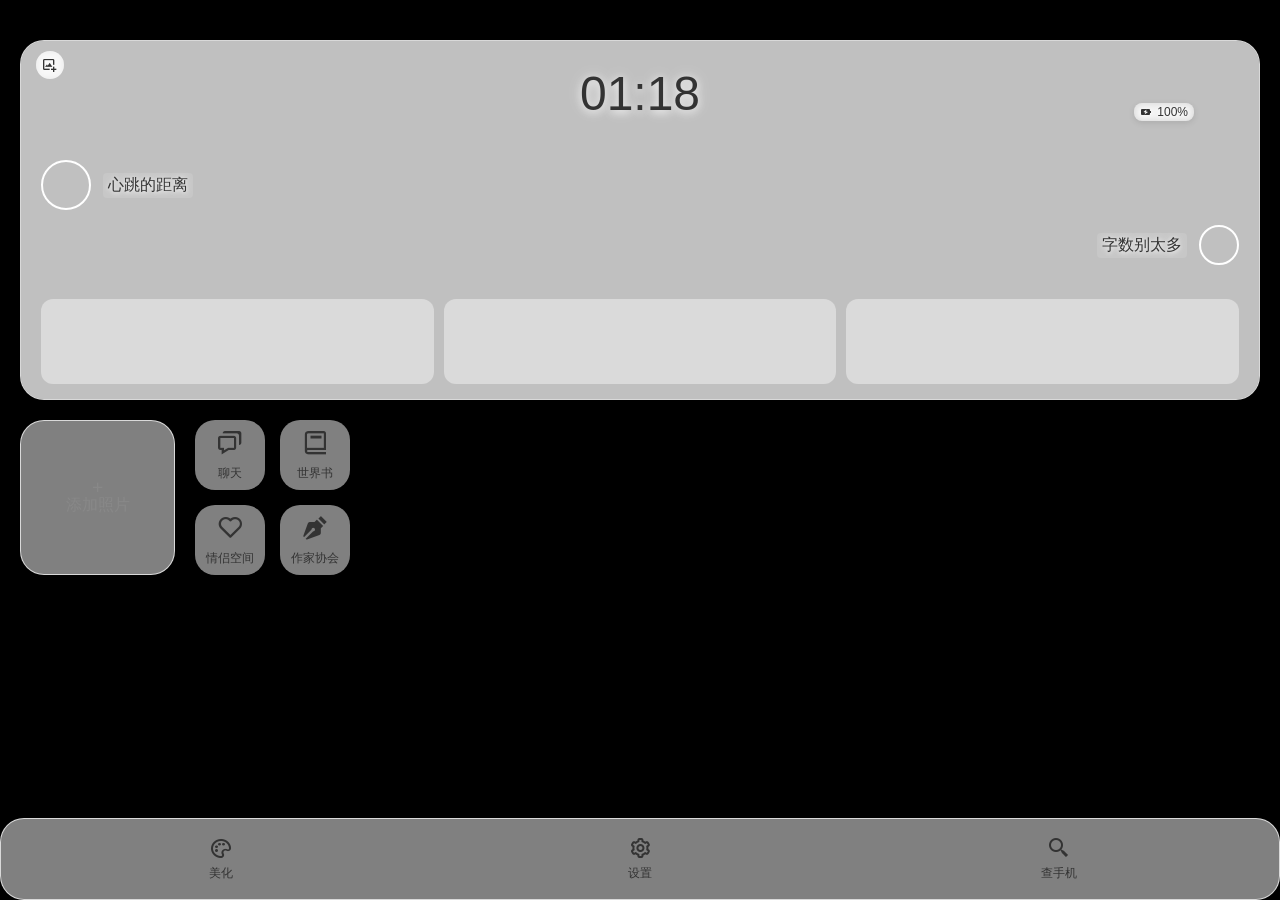
<file: index.html>
<!DOCTYPE html>
<html lang="zh-CN">
<head>
    <meta charset="UTF-8">
    <meta name="viewport" content="width=device-width, initial-scale=1.0, maximum-scale=1.0, user-scalable=no, viewport-fit=cover">
    <meta name="apple-mobile-web-app-capable" content="yes">
    <meta name="apple-mobile-web-app-status-bar-style" content="black-translucent">
    <meta name="mobile-web-app-capable" content="yes">
    <meta name="theme-color" content="#000000">
    <title>AI Home Screen</title>
    <link href='https://unpkg.com/boxicons@2.1.4/css/boxicons.min.css' rel='stylesheet'>
    <style id="custom-font-style-tag"></style>
    <link rel="stylesheet" href="style.css?v=3">
</head>
<body>

<div class="phone-screen" id="phone-screen">
    <div id="home-screen-page">
        <div class="screen-content">
            <div class="profile-widget glass-widget" id="profile-widget-bg">
                 <label for="upload-profile-bg" class="profile-bg-btn"><i class='bx bx-image-add'></i></label>
                 <div class="widget-header"><div id="time" class="time">--:--</div><div class="battery"><i id="battery-icon" class='bx bxs-battery'></i><span id="battery-level">--%</span></div></div>
                <div class="widget-main-content">
                    <div class="user-row">
                        <label for="upload-avatar-1"><div class="avatar" id="image-target-avatar-1"></div></label>
                        <span class="user-text" contenteditable="true" id="editable-text-1">心跳的距离</span>
                    </div>
                    <div class="user-row second-row">
                        <span class="user-text" contenteditable="true" id="editable-text-2">字数别太多</span>
                        <label for="upload-avatar-2"><div class="avatar avatar-sm" id="image-target-avatar-2"></div></label>
                    </div>
                </div>
                <div class="widget-bottom-photos">
                    <label for="upload-top-1" class="photo-placeholder" id="image-target-top-1"></label>
                    <label for="upload-top-2" class="photo-placeholder" id="image-target-top-2"></label>
                    <label for="upload-top-3" class="photo-placeholder" id="image-target-top-3"></label>
                </div>
            </div>
            <div class="main-area">
                <label for="upload-main-photo" class="photo-widget glass-widget" id="image-target-main-photo"><i class='bx bx-plus'></i><span>添加照片</span></label>
                <div class="app-grid">
                    <div class="icon-customizable" id="app-item-1"><i class='bx bx-chat'></i><span>聊天</span></div>
                    <div class="icon-customizable" id="app-item-2"><i class='bx bx-book'></i><span>世界书</span></div>
                    <div class="icon-customizable" id="app-item-3"><i class='bx bx-heart'></i><span>情侣空间</span></div>
                    <div class="icon-customizable" id="app-item-4"><i class='bx bxs-pen'></i><span>作家协会</span></div>
                </div>
            </div>
        </div>
        <div class="bottom-nav glass-widget">
            <div class="icon-customizable" id="nav-item-1"><i class='bx bx-palette'></i><span>美化</span></div>
            <div class="icon-customizable" id="nav-item-2"><i class='bx bx-cog'></i><span>设置</span></div>
            <div class="icon-customizable" id="nav-item-3"><i class='bx bx-search-alt-2'></i><span>查手机</span></div>
        </div>
    </div>

    <div id="chat-app-page">
        <header class="chat-header">
            <button class="back-btn" id="close-chat-btn"><i class='bx bx-chevron-left'></i></button>
            <h2 id="chat-header-title">聊天</h2>
            <div class="chat-header-right">
                <button class="header-action-btn" id="add-friend-btn"><i class='bx bx-user-plus'></i></button>
                <button class="header-action-btn" id="add-contact-btn"><i class='bx bx-plus'></i></button>
            </div>
        </header>
        
        <div class="chat-content-area">
            <div id="chat-view-messages" class="chat-view-panel active">
                <div class="chat-list" id="chat-list-container"></div>
                <div class="empty-state" id="messages-empty" style="display: flex; flex-direction: column; align-items: center; justify-content: center; height: 100%;">
                    <i class='bx bx-message-square-dots' style="font-size: 48px; margin-bottom: 10px; color: #ccc;"></i>
                    <p>暂无聊天记录</p>
                </div>
            </div>
            <div id="chat-view-contacts" class="chat-view-panel">
                <div class="contact-list" id="contact-list-container"></div>
                <div class="empty-state" id="contacts-empty" style="display: flex; flex-direction: column; align-items: center; justify-content: center; height: 100%;">
                    <i class='bx bx-user' style="font-size: 48px; margin-bottom: 10px; color: #ccc;"></i>
                    <p>暂无联系人</p>
                </div>
            </div>
            <div id="chat-view-moments" class="chat-view-panel empty-state">
                <i class='bx bx-camera' style="font-size: 48px; margin-bottom: 10px; color: #ccc;"></i>
                <p>暂无朋友圈动态</p>
            </div>
        </div>

        <div class="chat-bottom-nav">
            <div class="chat-nav-item active" data-target="messages">
                <i class='bx bxs-message-rounded'></i>
                <span>聊天</span>
            </div>
            <div class="chat-nav-item" data-target="contacts">
                <i class='bx bxs-contact'></i>
                <span>联系人</span>
            </div>
            <div class="chat-nav-item" data-target="moments">
                <i class='bx bx-world'></i>
                <span>朋友圈</span>
            </div>
        </div>
    </div>

    <!-- 添加人设全屏页面 -->
    <div id="add-contact-page">
        <header class="add-contact-header">
            <button class="back-btn" id="close-add-contact-btn"><i class='bx bx-chevron-left'></i></button>
            <h2>添加人设</h2>
            <button class="save-btn" id="save-contact-btn">保存</button>
        </header>
        <div class="add-contact-form">
            <div class="student-id-card">
                <label for="upload-contact-avatar" class="id-photo-area" id="contact-avatar-preview">
                    <i class='bx bx-camera'></i>
                </label>
                <div class="id-info-area">
                    <div class="id-input-row">
                        <label>姓名</label>
                        <input type="text" id="contact-input-name" placeholder="填写姓名">
                    </div>
                    <div class="id-input-row">
                        <label>性别</label>
                        <input type="text" id="contact-input-gender" placeholder="填写性别">
                    </div>
                    <div class="id-input-row">
                        <label>年龄</label>
                        <input type="text" id="contact-input-age" placeholder="填写年龄">
                    </div>
                </div>
            </div>
            <div class="form-section">
                <label>开场白</label>
                <textarea id="contact-input-opening" rows="3" placeholder="填写开场白..."></textarea>
            </div>
            <div class="form-section">
                <label>人设介绍</label>
                <textarea id="contact-input-desc" rows="6" placeholder="填写详细人设介绍..."></textarea>
            </div>
        </div>
    </div>

    <!-- 设置页面 -->
    <div id="settings-page">
        <header class="settings-header">
            <button class="back-btn" id="close-settings-btn"><i class='bx bx-chevron-left'></i></button>
            <h2>设置</h2>
            <div style="width: 24px;"></div>
        </header>
        <div class="settings-list">
            <div class="settings-item" id="nav-api-settings">
                <span>API设置</span>
                <i class='bx bx-chevron-right'></i>
            </div>
            <div class="settings-item">
                <span>minmax语音设置</span>
                <i class='bx bx-chevron-right'></i>
            </div>
            <div class="settings-item" id="nav-nai-settings">
                <span>nai生图设置</span>
                <i class='bx bx-chevron-right'></i>
            </div>
            <div class="settings-item">
                <span>后台保活设置</span>
                <i class='bx bx-chevron-right'></i>
            </div>
            <div class="settings-item" id="nav-backup-data">
                <span>备份数据</span>
                <i class='bx bx-cloud-upload'></i>
            </div>
            <div class="settings-item" id="nav-import-data">
                <span>导入数据</span>
                <i class='bx bx-cloud-download'></i>
            </div>
        </div>
    </div>

    <!-- NAI设置页面 -->
    <div id="nai-settings-page">
        <header class="settings-header">
            <button class="back-btn" id="close-nai-settings-btn"><i class='bx bx-chevron-left'></i></button>
            <h2>NAI生图设置</h2>
            <button class="save-btn" id="save-nai-btn" style="background:transparent; color:#333; font-weight:600; font-size:16px;">保存</button>
        </header>
        <div class="api-form-container">
            <div class="api-form-card">
                <div class="api-input-group">
                    <label>生图模式</label>
                    <select id="nai-mode-select">
                        <option value="text">文字图</option>
                        <option value="nai">NovelAI (nai-diffusion-3)</option>
                    </select>
                </div>
                <div class="api-input-group">
                    <label>NAI API秘钥</label>
                    <input type="password" id="nai-api-key" placeholder="ptc_...">
                </div>
                
                <div class="api-input-group">
                    <label>预设管理</label>
                    <div style="display:flex; gap:10px;">
                        <select id="nai-preset-select" style="flex-grow:1;">
                            <option value="">默认预设</option>
                        </select>
                        <button id="nai-save-preset-btn" class="save-btn" style="padding: 6px 12px; font-size:12px;">保存预设</button>
                        <button id="nai-del-preset-btn" class="save-btn" style="background:#ff3b30; padding: 6px 12px; font-size:12px;">删除</button>
                    </div>
                </div>
                <div class="api-input-group">
                    <label>预设名称</label>
                    <input type="text" id="nai-preset-name" placeholder="为当前预设命名">
                </div>
                <div class="api-input-group">
                    <label>基础提示词 (Prompt)</label>
                    <textarea id="nai-prompt" rows="4" placeholder="例如: 1girl, best quality, amazing details..." style="width: 100%; border: 1px solid #eaeaea; border-radius: 8px; padding: 10px; font-family: inherit; font-size: 14px; outline: none;"></textarea>
                </div>
                <div class="api-input-group">
                    <label>负面提示词 (Negative Prompt)</label>
                    <textarea id="nai-negative-prompt" rows="3" placeholder="例如: lowres, bad anatomy, bad hands..." style="width: 100%; border: 1px solid #eaeaea; border-radius: 8px; padding: 10px; font-family: inherit; font-size: 14px; outline: none;"></textarea>
                </div>
            </div>
        </div>
    </div>

    <!-- API设置页面 -->
    <div id="api-settings-page">
        <header class="settings-header">
            <button class="back-btn" id="close-api-settings-btn"><i class='bx bx-chevron-left'></i></button>
            <h2>API设置</h2>
            <button class="save-btn" id="save-api-btn" style="background:transparent; color:#333; font-weight:600; font-size:16px;">保存</button>
        </header>
        <div class="api-form-container">
            <div class="api-form-card">
                <div class="api-input-group">
                    <label>预设管理</label>
                    <div style="display:flex; gap:10px;">
                        <select id="api-preset-select" style="flex-grow:1;">
                            <option value="">默认预设</option>
                        </select>
                        <button id="api-save-preset-btn" class="save-btn" style="padding: 6px 12px; font-size:12px;">保存预设</button>
                        <button id="api-del-preset-btn" class="save-btn" style="background:#ff3b30; padding: 6px 12px; font-size:12px;">删除</button>
                    </div>
                </div>
                <div class="api-input-group">
                    <label>URL地址</label>
                    <input type="text" id="api-url" placeholder="例如: https://api.openai.com/v1">
                </div>
                <div class="api-input-group">
                    <label>API秘钥</label>
                    <input type="password" id="api-key" placeholder="sk-...">
                </div>
                <div class="api-input-group">
                    <label>手动输入模型名称</label>
                    <input type="text" id="api-model-name" placeholder="例如: gpt-4o (可选)">
                </div>
                <button class="fetch-btn" id="fetch-models-btn"><span>拉取模型列表</span></button>
                <div class="api-input-group" id="model-select-group">
                    <label>选择模型</label>
                    <div style="position: relative;">
                        <select id="api-model-select">
                            <option value="">请选择拉取到的模型...</option>
                        </select>
                        <i class='bx bx-chevron-down' style="position: absolute; right: 0; top: 10px; color: #888; pointer-events: none;"></i>
                    </div>
                </div>
            </div>
        </div>
    </div>

    <!-- 世界书页面 -->
    <div id="worldbook-page">
        <header class="wb-header">
            <button class="back-btn" id="close-wb-btn"><i class='bx bx-chevron-left'></i></button>
            <h2 id="wb-header-title">全局</h2>
            <div class="wb-header-actions">
                <button class="wb-action-btn" id="wb-create-folder-btn"><i class='bx bx-folder-plus'></i></button>
                <button class="wb-action-btn" id="wb-add-content-btn"><i class='bx bx-plus'></i></button>
            </div>
        </header>
        
        <div class="wb-content-area" id="wb-content-container">
            <div class="wb-grid" id="wb-global-grid">
                <!-- 全局内容 -->
                <div class="empty-state" style="grid-column: 1 / -1; display: flex; flex-direction: column; align-items: center; color: #aaa; margin-top: 50px;">
                    <i class='bx bx-book-open' style="font-size: 48px; margin-bottom: 10px;"></i>
                    <p>暂无全局世界书内容</p>
                </div>
            </div>
            <div class="wb-grid" id="wb-local-grid" style="display: none;">
                <!-- 局部内容 -->
                <div class="empty-state" style="grid-column: 1 / -1; display: flex; flex-direction: column; align-items: center; color: #aaa; margin-top: 50px;">
                    <i class='bx bx-book-bookmark' style="font-size: 48px; margin-bottom: 10px;"></i>
                    <p>暂无局部世界书内容</p>
                </div>
            </div>
        </div>

        <div class="wb-bottom-nav">
            <div class="wb-nav-btn active" data-target="global">全局</div>
            <div class="wb-nav-btn" data-target="local">局部</div>
        </div>
    </div>

    <!-- 添加世界书内容弹窗 -->
    <div id="wb-add-modal">
        <header class="wb-header">
            <button class="back-btn" id="close-wb-add-btn"><i class='bx bx-x'></i></button>
            <h2>添加内容</h2>
            <button class="save-btn" id="save-wb-btn" style="background:transparent; color:#333; font-weight:600; font-size:16px;">保存</button>
        </header>
        <div class="wb-add-form">
            <input type="text" class="wb-input-title" id="wb-input-title" placeholder="标题">
            <textarea class="wb-input-content" id="wb-input-content" placeholder="输入世界书内容..."></textarea>
        </div>
    </div>

    <!-- 聊天对话全屏页面 -->
    <div id="chat-conversation-page">
        <header class="conv-header">
            <button class="conv-back-btn" id="conv-back-btn"><i class='bx bx-chevron-left'></i></button>
            <div class="conv-user-info">
                <div class="conv-avatar" id="conv-header-avatar"></div>
                <div class="conv-name" id="conv-header-name">名字</div>
                <div class="conv-status" id="conv-header-status" style="font-size: 11px; color: #888; margin-top: 2px;">在线</div>
            </div>
            <button class="conv-profile-btn" id="conv-profile-btn"><i class='bx bx-menu-alt-right'></i></button>
        </header>
        <div id="inner-voice-bubble">这是角色的心声...</div>
        <div class="conv-messages-area" id="conv-messages-container">
            <!-- Messages will be injected here -->
        </div>
        
        <div id="msg-context-menu" class="msg-context-menu">
            <div class="msg-context-menu-item" id="menu-item-quote">引用</div>
            <div class="msg-context-menu-item" id="menu-item-recall">撤回</div>
            <div class="msg-context-menu-item" id="menu-item-multiselect">多选</div>
            <div class="msg-context-menu-item danger" id="menu-item-delete">删除</div>
        </div>
        
        <div class="multi-select-bar" id="multi-select-bar">
            <button style="background:none; border:none; color:#555; font-size:16px; font-weight:600; cursor:pointer;" id="multi-select-cancel">取消</button>
            <button style="background:none; border:none; color:#ff3b30; font-size:24px; cursor:pointer;" id="multi-select-delete-btn"><i class='bx bx-trash'></i></button>
        </div>

        <div class="conv-bottom-container" id="conv-bottom-container">
            <div class="quote-preview-area" id="quote-preview-area">
                <span id="quote-preview-text"></span>
                <i class='bx bx-x quote-preview-close' id="quote-preview-close"></i>
            </div>
            <div class="conv-input-area">
                <button class="conv-icon-btn" id="chat-plus-btn"><i class='bx bx-plus'></i></button>
                <div class="conv-input-box">
                    <input type="text" id="conv-msg-input" placeholder="Aa">
                </div>
                <button class="conv-icon-btn" id="chat-smile-btn"><i class='bx bx-smile'></i></button>
                <button class="conv-icon-btn" id="chat-ai-btn"><i class='bx bx-bot'></i></button>
            </div>
            
            <!-- 加号功能抽屉 -->
            <div class="conv-drawer" id="chat-drawer-plus">
                <div class="feature-grid">
                    <label for="upload-chat-image" class="feature-item" id="drawer-btn-album">
                        <div class="feature-icon"><i class='bx bx-image'></i></div>
                        <span class="feature-text">相册</span>
                    </label>
                    <div class="feature-item" id="drawer-btn-stickers">
                        <div class="feature-icon"><i class='bx bx-happy-heart-eyes'></i></div>
                        <span class="feature-text">表情包</span>
                    </div>
                    <div class="feature-item" id="drawer-btn-transfer">
                        <div class="feature-icon"><i class='bx bx-transfer'></i></div>
                        <span class="feature-text">转账</span>
                    </div>
                    <div class="feature-item" id="drawer-btn-textimg">
                        <div class="feature-icon"><i class='bx bx-text'></i></div>
                        <span class="feature-text">文字图</span>
                    </div>
                </div>
            </div>
            
            <!-- 表情包抽屉 -->
            <div class="conv-drawer sticker-drawer" id="chat-drawer-smile">
                <div class="sticker-drawer-tabs" id="sticker-drawer-tabs">
                    <!-- Tabs injected here -->
                </div>
                <div class="sticker-grid" id="sticker-drawer-grid">
                    <!-- Stickers injected here -->
                </div>
            </div>
        </div>
    </div>

    <!-- 角色详情页全屏页面 -->
    <div id="role-profile-page">
        <header class="rp-header">
            <button class="back-btn" id="close-rp-btn"><i class='bx bx-chevron-left'></i></button>
            <h2 style="font-size: 16px; font-weight: 600; color: #333;">角色详情</h2>
            <button class="save-btn" id="save-rp-btn" style="background:transparent; color:#333; font-weight:600; font-size:16px;">保存</button>
        </header>
        <div class="rp-content">
            <div class="rp-card">
                <div class="rp-top-info">
                    <div class="rp-avatar" id="rp-avatar-preview"></div>
                    <div>
                        <div class="rp-name" id="rp-name-display" contenteditable="true" style="outline:none;">名字</div>
                        <div class="rp-desc" id="rp-desc-display">性别 | 年龄</div>
                        <div style="font-size: 12px; color: #aaa; margin-top: 4px;">(点击名字可修改备注)</div>
                    </div>
                </div>
                <div class="rp-section-title" style="margin-top: 15px; margin-bottom: 5px;">人设</div>
                <textarea class="rp-textarea" id="rp-contact-desc" rows="4" placeholder="修改角色人设..."></textarea>
            </div>
            
            <div class="rp-card">
                <span class="rp-section-title">绑定设置</span>
                <div class="rp-select-group">
                    <label style="font-size:12px; color:#888;">绑定世界书</label>
                    <select id="rp-worldbook-select">
                        <option value="">不绑定</option>
                    </select>
                </div>
                <div class="rp-select-group">
                    <label style="font-size:12px; color:#888;">绑定表情包分组</label>
                    <select id="rp-sticker-group-select">
                        <option value="">不绑定</option>
                    </select>
                </div>
            </div>
            
            <div class="rp-card">
                <span class="rp-section-title">总结记忆库</span>
                <div class="rp-toggle-row">
                    <span class="rp-toggle-label">自动总结记忆</span>
                    <label class="switch">
                        <input type="checkbox" id="rp-auto-memory">
                        <span class="slider"></span>
                    </label>
                </div>
                <textarea class="rp-textarea" id="rp-memory-content" rows="4" placeholder="记忆会存储在这里，也可以手动输入..."></textarea>
            </div>
            
            <div class="rp-card">
                <span class="rp-section-title">User人设</span>
                <div style="display: flex; gap: 15px; margin-bottom: 10px;">
                    <label for="upload-user-avatar" class="rp-avatar" id="rp-user-avatar-preview" style="cursor: pointer; position: relative; border: 1px dashed #ccc;">
                        <i class='bx bx-camera' style="position: absolute; top: 50%; left: 50%; transform: translate(-50%, -50%); color: #999;"></i>
                    </label>
                    <div style="display: flex; flex-direction: column; justify-content: center;">
                        <span style="font-size: 14px; color: #333; font-weight: 500;">User头像</span>
                        <span style="font-size: 12px; color: #888;">点击上传自定义头像</span>
                    </div>
                </div>
                <textarea class="rp-textarea" id="rp-user-persona" rows="4" placeholder="输入用户人设给AI读取..."></textarea>
            </div>

            <div class="rp-card">
                <span class="rp-section-title">聊天背景设置</span>
                <div style="display: flex; gap: 15px; margin-bottom: 10px; align-items: center;">
                    <label for="upload-chat-bg" class="upload-btn" style="width: 100%; text-align: center;">上传自定义背景</label>
                    <button class="save-btn" id="clear-chat-bg-btn" style="background: #ff3b30; flex-shrink: 0; padding: 8px 12px; border-radius: 8px;">清除</button>
                </div>
            </div>

            <div class="rp-card">
                <span class="rp-section-title">自定义CSS美化</span>
                <span style="font-size: 12px; color: #888; margin-bottom: 5px;">输入正确的CSS可以修改聊天气泡、颜色等样式</span>
                <textarea class="rp-textarea" id="rp-custom-css" rows="6" placeholder=".msg-bubble { border-radius: 20px !important; }"></textarea>
            </div>
        </div>
    </div>

    <!-- 表情包管理全屏页面 -->
    <div id="sticker-mgr-page">
        <header class="wb-header">
            <button class="back-btn" id="close-sticker-mgr-btn"><i class='bx bx-chevron-left'></i></button>
            <h2 style="font-size: 16px;">表情包管理</h2>
            <div class="wb-header-actions">
                <button class="wb-action-btn" id="create-sticker-group-btn" title="创建分组"><i class='bx bx-folder-plus'></i></button>
                <button class="wb-action-btn" id="import-sticker-txt-btn" title="导入TXT"><i class='bx bx-import'></i></button>
            </div>
        </header>
        <div class="sticker-drawer-tabs" id="sticker-mgr-tabs" style="background: #fff; padding: 5px 10px;">
            <!-- Tabs injected here -->
        </div>
        <div class="wb-content-area" style="background: #f7f7f7; display: flex; flex-direction: column;">
            <button class="save-btn" id="add-stickers-btn" style="margin-bottom: 15px; width: 100%; display: none; background: #fff; color: #333; border: 1px dashed #ccc;"><i class='bx bx-plus'></i> 批量粘贴 (名称:URL)</button>
            <div class="sticker-grid" id="sticker-mgr-grid" style="padding: 0;">
                <!-- Stickers injected here -->
                <div class="empty-state" id="sticker-mgr-empty" style="grid-column: 1/-1; display: flex; flex-direction: column; align-items: center; color: #aaa; margin-top: 50px;">
                    <i class='bx bx-image' style="font-size: 48px; margin-bottom: 10px;"></i>
                    <p>暂无表情包</p>
                </div>
            </div>
        </div>
    </div>

    <!-- 选择联系人聊天弹窗 -->
    <div id="select-contact-modal">
        <header class="add-contact-header">
            <button class="back-btn" id="close-select-contact-btn"><i class='bx bx-x'></i></button>
            <h2>选择联系人</h2>
            <div style="width: 48px;"></div>
        </header>
        <div class="chat-content-area">
            <div class="contact-list" id="select-contact-list-container"></div>
            <div class="empty-state" id="select-contacts-empty" style="display: none; flex-direction: column; align-items: center; justify-content: center; height: 100%; color: #888;">
                <p>暂无联系人，请先添加人设</p>
            </div>
        </div>
    </div>

    <!-- 韩系转账悬浮窗 -->
    <div id="transfer-modal" class="ui-modal-overlay">
        <div style="flex-grow: 1;" class="ui-modal-bg"></div>
        <div class="ui-popup-card">
            <div class="tp-header">
                <button id="close-transfer-btn"><i class='bx bx-x'></i></button>
                <span>转账给角色</span>
                <div style="width:28px;"></div>
            </div>
            <div class="tp-amount-wrapper">
                <span class="tp-currency">¥</span>
                <input type="number" id="tp-amount-input" placeholder="0.00" step="0.01">
            </div>
            <div class="tp-note-wrapper">
                <input type="text" id="tp-note-input" placeholder="添加转账心意...">
            </div>
            <button class="tp-submit-btn" id="tp-submit-btn">确认转账</button>
        </div>
    </div>

    <!-- 文字图悬浮窗 -->
    <div id="textimg-modal" class="ui-modal-overlay">
        <div style="flex-grow: 1;" class="ui-modal-bg"></div>
        <div class="ui-popup-card">
            <div class="tp-header">
                <button id="close-textimg-btn"><i class='bx bx-x'></i></button>
                <span>发送文字图</span>
                <div style="width:28px;"></div>
            </div>
            <div class="tp-note-wrapper">
                <textarea id="ti-content-input" rows="6" placeholder="在这里撰写长篇文字、信件..." style="resize: none; line-height: 1.6;"></textarea>
            </div>
            <button class="tp-submit-btn" id="ti-submit-btn">生成并发送</button>
        </div>
    </div>

    <!-- 文字图阅读器悬浮窗 (全屏遮罩) -->
    <div id="text-viewer-modal" class="ui-modal-overlay" style="z-index: 3000; justify-content: center; align-items: center; padding: 20px;">
        <div style="position: absolute; top:0; left:0; width:100%; height:100%; background: rgba(0,0,0,0.85);" id="close-text-viewer-bg"></div>
        <div style="position: relative; width: 100%; max-width: 400px; max-height: 85vh; background: #fff; border-radius: 16px; padding: 25px; overflow-y: auto; z-index: 3001; box-shadow: 0 10px 40px rgba(0,0,0,0.3); animation: slideUpFade 0.3s cubic-bezier(0.2, 0.8, 0.2, 1) forwards;">
            <div style="font-size: 15px; color: #333; line-height: 1.8; white-space: pre-wrap; word-break: break-all; font-family: 'PingFang SC', sans-serif;" id="text-viewer-content"></div>
        </div>
    </div>

    <div id="beautify-page">
        <header class="beautify-header">
            <button class="back-btn" id="back-to-home-btn"><i class='bx bx-chevron-left'></i></button>
            <h2>美化中心</h2>
        </header>
        <div class="beautify-content">
            <div class="panel-section">
                <h3>更换壁纸</h3>
                <div class="wallpaper-thumbnails">
                    <div class="wallpaper-thumb" data-wallpaper="https://images.unsplash.com/photo-1619003309995-b95c05561335?q=80&w=1887&auto=format&fit=crop"></div>
                    <div class="wallpaper-thumb" data-wallpaper="https://images.unsplash.com/photo-1501854140801-50d01698950b?q=80&w=1950&auto=format&fit=crop"></div>
                    <div class="wallpaper-thumb" data-wallpaper="https://images.unsplash.com/photo-1579546929518-9e396f3cc809?q=80&w=2070&auto=format&fit=crop"></div>
                    <label for="upload-wallpaper" class="upload-btn">上传</label>
                </div>
            </div>
            <div class="panel-section">
                <h3>自定义图标</h3>
                <div class="custom-icon-grid" id="custom-icon-grid"></div>
            </div>
            <div class="panel-section font-import-section">
                <h3>导入字体</h3>
                <small>为您的字体命名 (必填, 如: '我的字体')</small>
                <input type="text" id="font-family-input" placeholder="例如: '未来像素字体'">
                <small>方式一: 粘贴字体文件URL (如 GitHub Raw 链接)</small>
                <input type="text" id="font-url-input" placeholder="https://.../myfont.ttf">
                <small>方式二: 直接上传字体文件 (.ttf, .otf, .woff)</small>
                <label for="font-file-input" class="upload-btn">上传字体文件</label>
            </div>
        </div>
    </div>
</div>

<div id="hidden-file-inputs">
    <input type="file" class="hidden-file-input" id="upload-wallpaper" accept="image/*">
    <input type="file" class="hidden-file-input" id="font-file-input" accept=".ttf,.otf,.woff,.woff2">
    <input type="file" class="hidden-file-input" id="upload-contact-avatar" accept="image/*">
    <input type="file" class="hidden-file-input" id="upload-user-avatar" accept="image/*">
    <input type="file" class="hidden-file-input" id="upload-chat-bg" accept="image/*">
    <input type="file" class="hidden-file-input" id="upload-chat-image" accept="image/*">
    <input type="file" class="hidden-file-input" id="upload-import-data" accept=".json">
</div>

<script src="app.js?v=3"></script>
<script src="features.js?v=3"></script>
</body>
</html>
</file>
<file: style.css>
:root {
            --text-primary: #333333;
            --text-secondary: #888888;
            --glass-bg: rgba(255, 255, 255, 0.5);
            --glass-border: rgba(255, 255, 255, 0.7);
            --blur-level: 12px;
            --font-main: -apple-system, BlinkMacSystemFont, "Segoe UI", Roboto, sans-serif;
            --edit-highlight: rgba(0, 120, 255, 0.5);
        }
        * { margin: 0; padding: 0; box-sizing: border-box; }
        html, body { 
            height: 100%; 
            margin: 0; padding: 0;
            display: flex; justify-content: center; align-items: center; background-color: #000;
            overflow: hidden;
            -webkit-touch-callout: none;
            -webkit-user-select: none;
            user-select: none;
        }
        
        /* 针对所有滚动区域启用硬件加速和流畅滚动 */
        .chat-content-area, #add-contact-page, #settings-page, #api-settings-page, #nai-settings-page, .wb-content-area, .conv-messages-area, .conv-drawer, #role-profile-page, .beautify-content, .sticker-grid, .sticker-drawer-tabs, .wb-grid {
            -webkit-overflow-scrolling: touch;
            touch-action: pan-y !important;
            overscroll-behavior-y: auto !important;
            will-change: scroll-position;
        }
        .sticker-drawer-tabs {
            touch-action: pan-x;
        }
        .phone-screen {
            width: 100vw; height: 100vh;
            max-width: 100%; max-height: 100%;
            border-radius: 0; overflow: hidden; position: relative;
            font-family: var(--font-main);
            background-image: url('https://images.unsplash.com/photo-1619003309995-b95c05561335?q=80&w=1887&auto=format&fit=crop');
            background-size: cover; background-position: center;
            transition: background-image 0.5s ease;
        }
        #home-screen-page, #beautify-page, #chat-app-page { height: 100%; display: flex; flex-direction: column; width: 100%; background-color: #fff; position: absolute; top: 0; left: 0; z-index: 100; }
        #home-screen-page { background-color: transparent; position: relative; z-index: 1; }
        #beautify-page, #chat-app-page { display: none; }
        
        /* 聊天软件样式 (高级重塑) */
        .chat-header { display: flex; align-items: center; justify-content: space-between; padding: 15px 20px; padding-top: max(20px, env(safe-area-inset-top, 40px)); background: rgba(255, 255, 255, 0.85); backdrop-filter: blur(20px); -webkit-backdrop-filter: blur(20px); border-bottom: none; flex-shrink: 0; z-index: 10; position: relative; }
        .chat-header h2 { font-size: 22px; margin: 0; font-weight: 700; color: #111; letter-spacing: 0.5px; }
        .chat-header-right { width: 24px; display: flex; justify-content: flex-end; }
        .header-action-btn { background: none; border: none; font-size: 26px; cursor: pointer; color: #111; display: none; transition: transform 0.2s; }
        .header-action-btn:active { transform: scale(0.9); }
        .chat-content-area { flex-grow: 1; overflow-y: auto; background-color: #fafafa; position: relative; }
        .chat-view-panel { display: none; height: 100%; width: 100%; color: var(--text-secondary); }
        .chat-view-panel.empty-state { flex-direction: column; align-items: center; justify-content: center; padding: 20px; }
        
        /* 联系人列表样式 */
        .contact-list, .chat-list { display: flex; flex-direction: column; width: 100%; padding: 10px; padding-bottom: 110px; }
        .contact-item { display: flex; align-items: center; padding: 12px 15px; cursor: pointer; transition: all 0.2s; border-radius: 20px; margin-bottom: 2px; }
        .contact-item:active, .contact-item:hover { background-color: #f2f4f6; }
        .contact-item-avatar { width: 50px; height: 50px; border-radius: 50%; background-size: cover; background-position: center; margin-right: 15px; background-color: #eee; flex-shrink: 0; box-shadow: 0 4px 10px rgba(0,0,0,0.05); }
        .contact-item-info { flex-grow: 1; display: flex; flex-direction: column; justify-content: center; }
        .contact-item-name { font-size: 17px; color: #111; font-weight: 600; letter-spacing: 0.3px; }
        
        /* 添加人设全屏页面 */
        #add-contact-page { display: none; position: absolute; top: 0; left: 0; width: 100%; height: 100%; background-color: #f0f0f0; background-image: radial-gradient(#ccc 2px, transparent 2px); background-size: 20px 20px; z-index: 150; flex-direction: column; overflow-y: auto; transform: translateZ(0); }
        .add-contact-header { display: flex; align-items: center; justify-content: space-between; padding: 15px 20px; padding-top: max(20px, env(safe-area-inset-top, 40px)); background: rgba(255,255,255,0.9); backdrop-filter: blur(10px); border-bottom: 1px solid #e5e5e5; flex-shrink: 0; position: sticky; top: 0; z-index: 10; transform: translateZ(0); }
        .add-contact-header h2 { font-size: 18px; margin: 0; font-weight: 600; }
        .save-btn { background: #07c160; color: white; border: none; padding: 6px 15px; border-radius: 4px; font-size: 14px; cursor: pointer; }
        .add-contact-form { padding: 20px; display: flex; flex-direction: column; gap: 20px; }
        
        /* 学生证样式卡片 */
        .student-id-card { background: white; border-radius: 12px; box-shadow: 0 4px 15px rgba(0,0,0,0.05); padding: 20px; display: flex; gap: 20px; border: 1px solid #eaeaea; }
        .id-photo-area { width: 90px; height: 120px; background-color: #f5f5f5; border: 1px dashed #ccc; border-radius: 4px; display: flex; justify-content: center; align-items: center; cursor: pointer; flex-shrink: 0; background-size: cover; background-position: center; position: relative; }
        .id-photo-area i { font-size: 24px; color: #999; }
        .id-photo-area.has-photo i { display: none; }
        .id-info-area { flex-grow: 1; display: flex; flex-direction: column; justify-content: space-around; }
        .id-input-row { display: flex; align-items: flex-end; }
        .id-input-row label { font-size: 14px; color: #666; width: 40px; margin-bottom: 2px; }
        .id-input-row input { flex-grow: 1; border: none; border-bottom: 1px solid #333; padding: 4px 0; font-size: 16px; color: #333; background: transparent; outline: none; border-radius: 0; }
        
        /* 文本域大框 */
        .form-section { display: flex; flex-direction: column; gap: 8px; }
        .form-section label { font-size: 14px; font-weight: 600; color: #333; }
        .form-section textarea { width: 100%; border: 1px solid #eaeaea; border-radius: 8px; padding: 12px; font-size: 14px; color: #333; background: white; resize: none; outline: none; box-shadow: 0 2px 8px rgba(0,0,0,0.02); }
        .form-section textarea:focus { border-color: #07c160; }

        /* 选择联系人弹窗 */
        #select-contact-modal { display: none; position: absolute; top: 0; left: 0; width: 100%; height: 100%; background: #fff; z-index: 160; flex-direction: column; }
        
        /* === 设置页面与子页面样式 === */
        #settings-page, #api-settings-page, #nai-settings-page { display: none; position: absolute; top: 0; left: 0; width: 100%; height: 100%; background-color: #f7f7f7; background-image: radial-gradient(#d5d5d5 2px, transparent 2px); background-size: 20px 20px; z-index: 150; flex-direction: column; overflow-y: auto; transform: translateZ(0); }
        .settings-header { display: flex; align-items: center; justify-content: space-between; padding: 15px 20px; padding-top: max(20px, env(safe-area-inset-top, 40px)); background: rgba(255,255,255,0.85); backdrop-filter: blur(15px); -webkit-backdrop-filter: blur(15px); border-bottom: 1px solid rgba(0,0,0,0.05); flex-shrink: 0; position: sticky; top: 0; z-index: 10; transform: translateZ(0); }
        .settings-header h2 { font-size: 18px; margin: 0; font-weight: 600; color: #333; }
        
        .settings-list { padding: 20px; display: flex; flex-direction: column; gap: 12px; }
        .settings-item { background: #fff; border-radius: 12px; padding: 18px 20px; display: flex; justify-content: space-between; align-items: center; cursor: pointer; box-shadow: 0 2px 10px rgba(0,0,0,0.03); transition: transform 0.1s, box-shadow 0.1s; border: 1px solid #eaeaea; }
        .settings-item:active { transform: scale(0.98); box-shadow: 0 1px 5px rgba(0,0,0,0.02); }
        .settings-item span { font-size: 16px; color: #333; font-weight: 500; }
        .settings-item i { color: #aaa; font-size: 20px; }
        
        /* API设置表单样式 */
        .api-form-container { padding: 20px; display: flex; flex-direction: column; gap: 20px; }
        .api-form-card { background: #fff; border-radius: 12px; padding: 20px; box-shadow: 0 4px 15px rgba(0,0,0,0.03); border: 1px solid #eaeaea; display: flex; flex-direction: column; gap: 16px; }
        .api-input-group { display: flex; flex-direction: column; gap: 8px; }
        .api-input-group label { font-size: 14px; font-weight: 600; color: #555; }
        .api-input-group input, .api-input-group select { width: 100%; border: none; border-bottom: 1px solid #ccc; padding: 8px 0; font-size: 15px; color: #333; background: transparent; outline: none; border-radius: 0; transition: border-color 0.2s; appearance: none; }
        .api-input-group input:focus, .api-input-group select:focus { border-bottom-color: #555; }
        .fetch-btn { background: #e0e0e0; color: #333; border: none; padding: 12px; border-radius: 8px; font-size: 15px; font-weight: 500; cursor: pointer; margin-top: 10px; transition: background 0.2s; display: flex; justify-content: center; align-items: center; gap: 8px; }
        .fetch-btn:hover { background: #d0d0d0; }
        .fetch-btn:active { background: #c0c0c0; transform: scale(0.98); }
        .fetch-btn i.spin { animation: spin 1s linear infinite; }
        @keyframes spin { 100% { transform: rotate(360deg); } }
        #model-select-group { display: none; }

        /* === 世界书页面样式 === */
        #worldbook-page { display: none; position: absolute; top: 0; left: 0; width: 100%; height: 100%; background-color: #f7f7f7; z-index: 150; flex-direction: column; }
        .wb-header { display: flex; align-items: center; justify-content: space-between; padding: 15px 20px; padding-top: max(20px, env(safe-area-inset-top, 40px)); background: #fff; border-bottom: 1px solid #eaeaea; flex-shrink: 0; position: sticky; top: 0; z-index: 10; }
        .wb-header h2 { font-size: 18px; margin: 0; font-weight: 600; color: #333; }
        .wb-header-actions { display: flex; gap: 15px; }
        .wb-action-btn { background: none; border: none; font-size: 24px; color: #555; cursor: pointer; display: flex; align-items: center; justify-content: center; }
        
        .wb-content-area { flex-grow: 1; overflow-y: auto; padding: 20px; position: relative; }
        
        /* 文件夹风格网格 */
        .wb-grid { display: grid; grid-template-columns: repeat(auto-fill, minmax(100px, 1fr)); gap: 15px; }
        .wb-folder-item { display: flex; flex-direction: column; align-items: center; gap: 8px; cursor: pointer; padding: 10px; border-radius: 12px; transition: background 0.2s; }
        .wb-folder-item:hover { background: rgba(0,0,0,0.03); }
        .wb-folder-icon { font-size: 56px; color: #d4d4d4; text-shadow: 0 2px 4px rgba(0,0,0,0.05); }
        .wb-item-title { font-size: 13px; color: #444; font-weight: 500; text-align: center; display: -webkit-box; -webkit-line-clamp: 2; -webkit-box-orient: vertical; overflow: hidden; word-break: break-all; }
        
        /* 世界书底部导航 */
        .wb-bottom-nav { display: flex; justify-content: space-around; align-items: center; padding: 12px 20px; padding-bottom: max(12px, env(safe-area-inset-bottom, 20px)); background: #fff; border-top: 1px solid #eaeaea; flex-shrink: 0; }
        .wb-nav-btn { flex: 1; text-align: center; padding: 8px; font-size: 15px; font-weight: 600; color: #888; border-radius: 8px; cursor: pointer; transition: all 0.2s; }
        .wb-nav-btn.active { color: #333; background: #f0f0f0; }

        /* 添加世界书弹窗 */
        #wb-add-modal { display: none; position: absolute; top: 0; left: 0; width: 100%; height: 100%; background: #f7f7f7; z-index: 160; flex-direction: column; }
        .wb-add-form { padding: 20px; display: flex; flex-direction: column; gap: 20px; flex-grow: 1; }
        .wb-input-title { width: 100%; border: none; border-bottom: 2px solid #ddd; padding: 15px 0; font-size: 20px; font-weight: 600; color: #333; background: transparent; outline: none; }
        .wb-input-title:focus { border-bottom-color: #888; }
        .wb-input-content { width: 100%; flex-grow: 1; border: none; background: transparent; resize: none; font-size: 15px; line-height: 1.6; color: #444; outline: none; padding-top: 10px; }

        /* 聊天对话页面 (韩系极简高级灰白) */
        #chat-conversation-page { display: none; position: absolute; top: 0; left: 0; width: 100%; height: 100%; background-color: #f8f9fa; z-index: 200; flex-direction: column; overflow: hidden; transform: translateZ(0); transition: background-color 0.3s ease, background-image 0.3s ease; }
        .conv-header { display: flex; align-items: center; justify-content: space-between; padding: 10px 15px; padding-top: max(15px, env(safe-area-inset-top, 40px)); background: rgba(255, 255, 255, 0.65); backdrop-filter: blur(25px); -webkit-backdrop-filter: blur(25px); border-bottom: 1px solid rgba(0,0,0,0.03); flex-shrink: 0; z-index: 10; position: sticky; top: 0; transform: translateZ(0); }
        .conv-back-btn { font-size: 28px; color: #555; background: none; border: none; cursor: pointer; padding: 0; display: flex; align-items: center; }
        .conv-profile-btn { font-size: 24px; color: #555; background: none; border: none; cursor: pointer; padding: 0; display: flex; align-items: center; }
        .conv-user-info { display: flex; flex-direction: column; align-items: center; flex-grow: 1; }
        .conv-avatar { width: 36px; height: 36px; border-radius: 50%; background-size: cover; background-position: center; background-color: #ddd; margin-bottom: 4px; }
        .conv-name { font-size: 13px; font-weight: 600; color: #333; }
        
        .conv-messages-area { flex-grow: 1; overflow-y: auto; padding: 20px 15px; display: flex; flex-direction: column; gap: 6px; }
        
        @keyframes slideUpFade { from { opacity: 0; transform: translateY(12px); } to { opacity: 1; transform: translateY(0); } }
        
        /* 气泡样式 */
        .msg-row { display: flex; align-items: flex-end; margin-bottom: 12px; position: relative; animation: slideUpFade 0.35s cubic-bezier(0.2, 0.8, 0.2, 1) forwards; }
        .msg-row.sent { justify-content: flex-end; }
        .msg-row.received { justify-content: flex-start; }
        
        .msg-avatar { width: 32px; height: 32px; border-radius: 50%; background-size: cover; background-position: center; background-color: #eee; flex-shrink: 0; margin-bottom: 2px; box-shadow: 0 2px 8px rgba(0,0,0,0.05); }
        .msg-row.sent .msg-avatar { margin-left: 10px; order: 2; opacity: 1; transition: opacity 0.2s; }
        .msg-row.received .msg-avatar { margin-right: 10px; opacity: 1; transition: opacity 0.2s; }
        .msg-row.sent.hide-avatar .msg-avatar,
        .msg-row.received.hide-avatar .msg-avatar { visibility: hidden; pointer-events: none; }
        
        .msg-bubble { max-width: 72%; padding: 12px 16px; font-size: 15px; line-height: 1.5; letter-spacing: 0.2px; position: relative; word-wrap: break-word; }
        
        /* 发送方 (自己) 极简云灰 */
        .msg-row.sent .msg-bubble { background-color: #f1f3f5; color: #222; border-radius: 22px 22px 6px 22px; }
        .msg-row.sent.hide-tail .msg-bubble { border-radius: 22px; }
        
        /* 接收方 纯净白 + 弥散阴影 */
        .msg-row.received .msg-bubble { background-color: #ffffff; color: #222; border-radius: 22px 22px 22px 6px; box-shadow: 0 8px 24px rgba(0,0,0,0.04); }
        .msg-row.received.hide-tail .msg-bubble { border-radius: 22px; }

        /* 消息双击菜单 */
        .msg-context-menu { display: none; position: absolute; background: rgba(255,255,255,0.95); backdrop-filter: blur(10px); box-shadow: 0 4px 15px rgba(0,0,0,0.1); border-radius: 8px; z-index: 1000; flex-direction: column; min-width: 100px; border: 1px solid #eaeaea; }
        .msg-context-menu-item { padding: 10px 15px; font-size: 14px; color: #333; cursor: pointer; text-align: center; border-bottom: 1px solid #f0f0f0; }
        .msg-context-menu-item:last-child { border-bottom: none; }
        .msg-context-menu-item:active { background: #f9f9f9; }
        .msg-context-menu-item.danger { color: #ff3b30; }
        /* 引用预览区 */
        .quote-preview-area { display: none; background: #f0f0f0; padding: 8px 12px; border-left: 3px solid #ccc; font-size: 12px; color: #666; margin: 10px 12px 0 12px; border-radius: 4px; position: relative; max-height: 50px; overflow: hidden; text-overflow: ellipsis; white-space: nowrap; }
        .quote-preview-close { position: absolute; right: 5px; top: 5px; cursor: pointer; font-size: 16px; color: #999; }
        /* 消息内的引用 */
        .msg-quote { background: rgba(0,0,0,0.05); padding: 4px 8px; border-radius: 4px; border-left: 3px solid #ccc; font-size: 12px; color: #666; margin-bottom: 4px; white-space: nowrap; overflow: hidden; text-overflow: ellipsis; max-width: 100%; }
        /* 撤回消息 */
        .msg-recalled { text-align: center; font-size: 12px; color: #999; margin: 10px 0; width: 100%; }

        /* 语音气泡与转文字结果 */
        .msg-bubble-col { display: flex; flex-direction: column; align-items: flex-start; max-width: 72%; }
        .msg-row.sent .msg-bubble-col { align-items: flex-end; }
        
        .voice-bubble { display: flex; align-items: center; gap: 8px; cursor: pointer; height: 44px; padding: 0 16px; border-radius: 22px; font-weight: 600; color: #222; }
        .msg-row.sent .voice-bubble { background-color: #f1f3f5; border-bottom-right-radius: 4px; }
        .msg-row.received .voice-bubble { background-color: #ffffff; border-bottom-left-radius: 4px; box-shadow: 0 8px 24px rgba(0,0,0,0.04); }
        .voice-icon { font-size: 20px; }
        .msg-row.received .voice-icon { transform: rotate(90deg); margin-right: 2px; }
        .msg-row.sent .voice-icon { transform: rotate(-90deg); margin-left: 2px; order: 2; }
        .voice-text-result { display: none; margin-top: 6px; background: rgba(255,255,255,0.8); backdrop-filter: blur(10px); -webkit-backdrop-filter: blur(10px); padding: 10px 14px; border-radius: 12px; font-size: 14px; color: #444; line-height: 1.5; box-shadow: 0 2px 10px rgba(0,0,0,0.03); max-width: 100%; word-wrap: break-word; }
        .voice-text-result.show { display: block; animation: slideUpFade 0.2s ease forwards; }

        /* 高级灰白英文转账卡片 */
        .ptc-card { background: #fff; border: 1px solid rgba(0,0,0,0.03); border-radius: 20px; padding: 16px; width: 250px; box-shadow: 0 10px 30px rgba(0,0,0,0.05); display: flex; flex-direction: column; gap: 14px; margin: -2px -4px; cursor: default; }
        .msg-row.sent .ptc-card { background: #f8f9fa; }
        .ptc-header { display: flex; align-items: center; gap: 6px; color: #888; font-size: 10px; font-weight: 800; letter-spacing: 1.2px; }
        .ptc-header i { font-size: 14px; color: #111; }
        .ptc-body { display: flex; flex-direction: column; gap: 2px; }
        .ptc-amount { font-size: 28px; font-weight: 800; color: #111; font-family: -apple-system, system-ui, sans-serif; }
        .ptc-status { font-size: 12px; color: #999; font-weight: 500; }
        .ptc-actions { display: flex; gap: 10px; margin-top: 2px; }
        .ptc-btn { flex: 1; padding: 10px 0; border-radius: 12px; border: none; font-size: 13px; font-weight: 700; cursor: pointer; transition: all 0.2s; outline: none; }
        .ptc-btn:active { transform: scale(0.95); }
        .ptc-btn.reject { background: #f0f2f5; color: #666; }
        .ptc-btn.accept { background: #111; color: #fff; box-shadow: 0 4px 12px rgba(0,0,0,0.15); }

        /* 多选模式样式 */
        .msg-checkbox { display: none; width: 22px; height: 22px; border-radius: 50%; border: 1px solid #ccc; margin-right: 10px; flex-shrink: 0; align-items: center; justify-content: center; }
        .msg-checkbox.checked { background-color: #07c160; border-color: #07c160; color: white; }
        .msg-checkbox.checked::after { content: '\2713'; font-size: 14px; }
        .multi-select-mode .msg-checkbox { display: flex; cursor: pointer; }
        .multi-select-mode .msg-row { padding-left: 10px; width: 100%; align-items: center; }
        .multi-select-mode .msg-row.sent { justify-content: flex-start; } /* 多选时自己发的消息也靠左方便点击 */
        
        .multi-select-bar { display: none; position: absolute; bottom: 0; left: 0; width: 100%; height: 60px; background: rgba(245, 245, 245, 0.95); backdrop-filter: blur(15px); border-top: 1px solid rgba(0,0,0,0.05); z-index: 100; justify-content: space-between; align-items: center; padding: 0 20px; padding-bottom: env(safe-area-inset-bottom, 0); }
        .multi-select-mode ~ .multi-select-bar { display: flex; }
        .multi-select-mode ~ .conv-bottom-container { display: none !important; }

        .ptc-note { font-size: 12px; color: #888; font-style: italic; margin-top: 4px; border-top: 1px dashed rgba(0,0,0,0.05); padding-top: 6px; }

        /* 韩系转账与文字图悬浮窗 */
        .ui-modal-overlay { display: none; position: absolute; top: 0; left: 0; width: 100%; height: 100%; background: rgba(0,0,0,0.4); backdrop-filter: blur(8px); -webkit-backdrop-filter: blur(8px); z-index: 1000; flex-direction: column; justify-content: flex-end; }
        .ui-popup-card { background: #fff; width: 100%; border-radius: 28px 28px 0 0; padding: 25px; padding-bottom: max(25px, env(safe-area-inset-bottom, 30px)); display: flex; flex-direction: column; animation: slideUpFade 0.3s cubic-bezier(0.2, 0.8, 0.2, 1) forwards; }
        .tp-header { display: flex; justify-content: space-between; align-items: center; margin-bottom: 30px; }
        .tp-header span { font-size: 16px; font-weight: 600; color: #111; letter-spacing: 0.5px; }
        .tp-header button { background: none; border: none; font-size: 28px; color: #888; cursor: pointer; display: flex; align-items: center; justify-content: center; transition: transform 0.2s; }
        .tp-header button:active { transform: scale(0.9); }
        .tp-amount-wrapper { display: flex; align-items: flex-end; justify-content: center; border-bottom: 2px solid #eaeaea; padding-bottom: 10px; margin-bottom: 20px; transition: border-color 0.3s; }
        .tp-amount-wrapper:focus-within { border-bottom-color: #111; }
        .tp-currency { font-size: 32px; font-weight: 700; color: #111; margin-right: 8px; margin-bottom: 4px; }
        .tp-amount-wrapper input { border: none; background: transparent; font-size: 54px; font-weight: 800; color: #111; width: 100%; text-align: center; outline: none; font-family: -apple-system, system-ui, sans-serif; padding: 0; }
        .tp-amount-wrapper input::placeholder { color: #ccc; }
        .tp-note-wrapper input, .tp-note-wrapper textarea { width: 100%; background: #f5f6f8; border: none; border-radius: 16px; padding: 16px 20px; font-size: 15px; color: #333; outline: none; transition: background 0.3s; font-family: inherit; }
        .tp-note-wrapper input:focus, .tp-note-wrapper textarea:focus { background: #eee; }
        .tp-submit-btn { width: 100%; background: #111; color: #fff; border: none; border-radius: 18px; padding: 18px; font-size: 16px; font-weight: 600; margin-top: 30px; cursor: pointer; transition: transform 0.2s, background 0.2s; box-shadow: 0 8px 24px rgba(0,0,0,0.15); }
        .tp-submit-btn:active { transform: scale(0.97); background: #333; box-shadow: 0 4px 12px rgba(0,0,0,0.1); }

        /* 文字图直接渲染长图样式 (类似备忘录) */
        .text-image-direct {
            background: #fffdf5;
            border: 1px solid #f0ead6;
            border-radius: 10px;
            padding: 16px 18px;
            font-size: 13.5px;
            color: #333;
            line-height: 1.6;
            max-width: 250px;
            word-wrap: break-word;
            box-shadow: 0 4px 15px rgba(0,0,0,0.06);
            font-family: 'PingFang SC', sans-serif;
            position: relative;
            border-top: 15px solid #eae1c5;
        }
        .text-image-direct::before {
            content: '';
            position: absolute;
            top: -10px; left: 50%; transform: translateX(-50%);
            width: 40px; height: 12px;
            background: rgba(0,0,0,0.05);
            border-radius: 6px;
        }
        .msg-row.sent .text-image-direct {
            background: #ffffff;
            border-color: #eaeaea;
            border-top: 15px solid #dcdcdc;
        }
        .msg-row.sent .text-image-direct::before { background: rgba(0,0,0,0.05); }

        /* 底部输入框与抽屉 (极简悬浮感) */
        .conv-bottom-container { display: flex; flex-direction: column; background: rgba(255, 255, 255, 0.65); backdrop-filter: blur(25px); -webkit-backdrop-filter: blur(25px); border-top: 1px solid rgba(0,0,0,0.03); z-index: 10; }
        .conv-input-area { display: flex; align-items: flex-end; padding: 10px 12px; padding-bottom: max(10px, env(safe-area-inset-bottom, 20px)); gap: 12px; }
        .conv-icon-btn { font-size: 28px; color: #999; background: none; border: none; padding: 4px; cursor: pointer; display: flex; align-items: center; justify-content: center; transition: all 0.2s ease; }
        .conv-icon-btn:active { transform: scale(0.9); }
        .conv-icon-btn.active, .conv-icon-btn:hover { color: #333; }
        .conv-input-box { flex-grow: 1; background: #f1f3f5; border: none; border-radius: 24px; padding: 10px 16px; min-height: 40px; max-height: 100px; display: flex; align-items: center; transition: background 0.3s; }
        .conv-input-box:focus-within { background: #e9ecef; }
        .conv-input-box input { width: 100%; border: none; background: transparent; outline: none; font-size: 15px; color: #222; letter-spacing: 0.3px; }
        .conv-input-box input::placeholder { color: #aaa; }
        
        /* 底部抽屉区域 */
        .conv-drawer { display: none; height: 250px; padding: 20px; overflow-y: auto; padding-bottom: max(20px, env(safe-area-inset-bottom, 20px)); border-top: 1px solid #eaeaea; }
        .conv-drawer.active { display: flex; }
        
        /* 加号功能面板 */
        .feature-grid { display: grid; grid-template-columns: repeat(4, 1fr); gap: 20px; width: 100%; align-content: flex-start; }
        .feature-item { display: flex; flex-direction: column; align-items: center; gap: 8px; cursor: pointer; }
        .feature-icon { width: 60px; height: 60px; background: #fff; border-radius: 16px; display: flex; justify-content: center; align-items: center; font-size: 28px; color: #555; box-shadow: 0 2px 10px rgba(0,0,0,0.05); transition: transform 0.1s; }
        .feature-item:active .feature-icon { transform: scale(0.95); }
        .feature-text { font-size: 12px; color: #666; }
        
        /* 表情包选择面板 */
        .sticker-drawer { flex-direction: column; padding: 0; }
        .sticker-drawer-tabs { display: flex; overflow-x: auto; border-bottom: 1px solid #eaeaea; scrollbar-width: none; }
        .sticker-drawer-tabs::-webkit-scrollbar { display: none; }
        .sticker-tab { padding: 10px 15px; font-size: 14px; color: #888; cursor: pointer; white-space: nowrap; border-bottom: 2px solid transparent; }
        .sticker-tab.active { color: #333; border-bottom-color: #333; font-weight: 600; }
        .sticker-grid { padding: 15px; display: grid; grid-template-columns: repeat(4, 1fr); gap: 15px; overflow-y: auto; flex-grow: 1; }
        .sticker-img { width: 100%; aspect-ratio: 1; background-size: contain; background-position: center; background-repeat: no-repeat; cursor: pointer; border-radius: 8px; }
        
        /* 角色详情页全屏 */
        #role-profile-page { display: none; position: absolute; top: 0; left: 0; width: 100%; height: 100%; background-color: #f7f7f7; background-image: radial-gradient(#d5d5d5 2px, transparent 2px); background-size: 20px 20px; z-index: 250; flex-direction: column; overflow-y: auto; transform: translateZ(0); }
        .rp-header { display: flex; align-items: center; justify-content: space-between; padding: 15px 20px; padding-top: max(20px, env(safe-area-inset-top, 40px)); background: rgba(255,255,255,0.85); backdrop-filter: blur(15px); border-bottom: 1px solid rgba(0,0,0,0.05); position: sticky; top: 0; z-index: 10; transform: translateZ(0); }
        .rp-content { padding: 20px; display: flex; flex-direction: column; gap: 20px; }
        .rp-card { background: #fff; border-radius: 16px; padding: 20px; box-shadow: 0 4px 15px rgba(0,0,0,0.03); border: 1px solid #eaeaea; display: flex; flex-direction: column; gap: 15px; }
        .rp-top-info { display: flex; align-items: center; gap: 15px; }
        .rp-avatar { width: 60px; height: 60px; border-radius: 50%; background-size: cover; background-position: center; background-color: #ddd; }
        .rp-name { font-size: 18px; font-weight: 600; color: #333; }
        .rp-desc { font-size: 13px; color: #888; }
        
        .rp-section-title { font-size: 14px; font-weight: 600; color: #555; margin-bottom: -5px; }
        .rp-select-group { display: flex; flex-direction: column; gap: 8px; }
        .rp-select-group select { width: 100%; padding: 12px; border: 1px solid #eaeaea; border-radius: 8px; background: #f9f9f9; outline: none; font-size: 14px; color: #333; }
        .rp-textarea { width: 100%; padding: 12px; border: 1px solid #eaeaea; border-radius: 8px; background: #f9f9f9; outline: none; font-size: 14px; color: #333; resize: none; }
        .rp-toggle-row { display: flex; justify-content: space-between; align-items: center; }
        .rp-toggle-label { font-size: 14px; color: #333; }
        .switch { position: relative; display: inline-block; width: 40px; height: 24px; }
        .switch input { opacity: 0; width: 0; height: 0; }
        .slider { position: absolute; cursor: pointer; top: 0; left: 0; right: 0; bottom: 0; background-color: #ccc; transition: .4s; border-radius: 24px; }
        .slider:before { position: absolute; content: ""; height: 18px; width: 18px; left: 3px; bottom: 3px; background-color: white; transition: .4s; border-radius: 50%; }
        input:checked + .slider { background-color: #07c160; }
        input:checked + .slider:before { transform: translateX(16px); }

        /* 表情包管理全屏页面 */
        #sticker-mgr-page { display: none; position: absolute; top: 0; left: 0; width: 100%; height: 100%; background: #f7f7f7; z-index: 250; flex-direction: column; }
        
        /* 心声气泡 */
        #inner-voice-bubble { display: none; position: absolute; top: 70px; left: 50%; transform: translateX(-50%); background: rgba(0,0,0,0.7); color: white; padding: 10px 15px; border-radius: 12px; font-size: 13px; z-index: 100; max-width: 80%; text-align: center; box-shadow: 0 4px 15px rgba(0,0,0,0.1); backdrop-filter: blur(10px); }
        #inner-voice-bubble::before { content: ''; position: absolute; top: -6px; left: 50%; transform: translateX(-50%); border-width: 0 6px 6px 6px; border-style: solid; border-color: transparent transparent rgba(0,0,0,0.7) transparent; }
        .chat-view-panel.active { display: flex; }
        
        /* 悬浮高级底部导航 */
        .chat-bottom-nav { 
            position: absolute; bottom: max(20px, env(safe-area-inset-bottom, 20px)); left: 50%; transform: translateX(-50%);
            width: 85%; max-width: 360px;
            display: flex; justify-content: space-around; align-items: center; 
            padding: 12px 10px; 
            background: rgba(255, 255, 255, 0.75); 
            backdrop-filter: blur(25px); -webkit-backdrop-filter: blur(25px); 
            border-radius: 35px; 
            border: 1px solid rgba(255, 255, 255, 0.6);
            box-shadow: 0 10px 40px rgba(0,0,0,0.08), 0 2px 10px rgba(0,0,0,0.03); 
            z-index: 50;
        }
        .chat-nav-item { display: flex; flex-direction: column; align-items: center; gap: 4px; color: #a0a0a0; cursor: pointer; flex: 1; transition: all 0.3s cubic-bezier(0.2, 0.8, 0.2, 1); }
        .chat-nav-item:active { transform: scale(0.9); }
        .chat-nav-item.active { color: #111; }
        .chat-nav-item i { font-size: 26px; }
        .chat-nav-item span { font-size: 11px; font-weight: 600; letter-spacing: 0.5px; }
        .screen-content { 
            flex-grow: 1; 
            padding: 20px; 
            padding-top: max(40px, env(safe-area-inset-top, 60px)); 
            padding-bottom: env(safe-area-inset-bottom, 20px);
            display: flex; flex-direction: column; gap: 20px; z-index: 1; 
        }
        .glass-widget { background: var(--glass-bg); backdrop-filter: blur(var(--blur-level)); -webkit-backdrop-filter: blur(var(--blur-level)); border: 1px solid var(--glass-border); border-radius: 24px; }
        .profile-widget { height: 360px; padding: 15px 20px; display: flex; flex-direction: column; justify-content: space-between; position: relative; background-size: cover; background-position: center; overflow: hidden; }
        .profile-widget::before { content: ''; position: absolute; top: 0; left: 0; right: 0; bottom: 0; background: var(--glass-bg); z-index: 0; pointer-events: none; }
        .profile-widget > * { position: relative; z-index: 1; }
        .profile-bg-btn { position: absolute; top: 10px; left: 15px; z-index: 10; cursor: pointer; background: rgba(255,255,255,0.6); border-radius: 50%; width: 28px; height: 28px; display: flex; justify-content: center; align-items: center; font-size: 16px; color: #333; backdrop-filter: blur(4px); transition: background 0.3s; }
        .profile-bg-btn:hover { background: rgba(255,255,255,0.8); }
        
        .widget-header { position: relative; text-align: center; height: 70px; padding-top: 10px; }
        .time { font-size: 48px; font-weight: 300; color: var(--text-primary); text-shadow: 0 2px 8px rgba(255, 255, 255, 0.8), 0 0 15px rgba(255, 255, 255, 0.5); }
        .battery { position: absolute; bottom: 5px; right: 45px; display: flex; align-items: center; gap: 5px; font-size: 12px; font-weight: 500; padding: 2px 6px; background: rgba(255,255,255,0.3); border-radius: 8px; backdrop-filter: blur(4px); text-shadow: 0 1px 4px rgba(255, 255, 255, 0.9); box-shadow: 0 2px 6px rgba(0,0,0,0.1); color: var(--text-primary); }
        
        .widget-main-content, .user-row, .widget-bottom-photos, .main-area { display: flex; }
        .widget-main-content { flex-direction: column; justify-content: center; gap: 15px; } .user-row { align-items: center; gap: 12px; } .user-row.second-row { justify-content: flex-end; } .widget-bottom-photos, .main-area { gap: 10px; } .photo-placeholder { flex: 1; } .main-area { gap: 20px; }
        .user-text { font-size: 16px; font-weight: 500; cursor: pointer; padding: 2px 5px; text-shadow: 0 1px 4px rgba(255, 255, 255, 0.9), 0 0 8px rgba(255, 255, 255, 0.6); color: var(--text-primary); background: rgba(255,255,255,0.1); border-radius: 4px; }
        .avatar { width: 50px; height: 50px; border-radius: 50%; background-size: cover; background-position: center; border: 2px solid white; flex-shrink: 0; cursor: pointer; }
        .avatar-sm { width: 40px; height: 40px; }
        .photo-placeholder { height: 85px; background: rgba(255, 255, 255, 0.4); border-radius: 12px; cursor: pointer; background-size: cover; background-position: center; }
        .photo-widget { width: 155px; height: 155px; flex-direction: column; color: var(--text-secondary); cursor: pointer; background-size: cover; background-position: center; display: flex; justify-content: center; align-items: center; }
        
        /* (核心修改) 当照片小组件有图片时，隐藏“添加照片”的提示 */
        .photo-widget.has-image > i,
        .photo-widget.has-image > span {
            display: none;
        }

        .app-grid { display: grid; grid-template-columns: repeat(2, 70px); grid-template-rows: repeat(2, 70px); gap: 15px; }
        .icon-customizable {
            width: 70px; height: 70px; border-radius: 20px; display: flex; flex-direction: column; 
            justify-content: center; align-items: center; font-size: 12px; color: var(--text-primary); cursor: pointer;
            background-color: var(--glass-bg); background-size: cover; background-position: center; 
            transition: background-color 0.3s; flex-shrink: 0;
        }
        .icon-customizable.has-custom-icon > i, .icon-customizable.has-custom-icon > span { display: none; }
        .icon-customizable:not(.has-custom-icon):hover { background-color: rgba(255, 255, 255, 0.65); }
        .icon-customizable i { font-size: 28px; margin-bottom: 8px; }
        .bottom-nav {
            position: static; margin-top: auto; height: auto; padding: 5px 10px; 
            display: flex; justify-content: space-around; align-items: center;
        }
        .bottom-nav .icon-customizable { border: none; background: transparent; }
        .bottom-nav .icon-customizable i { margin-bottom: 4px; font-size: 24px; }
        .hidden-file-input { display: none; }
        #beautify-page { background-color: #f7f7f7; color: #333; }
        .beautify-header { display: flex; align-items: center; padding: 15px 20px; background-color: #fff; border-bottom: 1px solid #e5e5e5; flex-shrink: 0; position: sticky; top: 0; z-index: 10; }
        .beautify-header h2 { font-size: 18px; margin: 0 auto; transform: translateX(-18px); }
        .back-btn { font-size: 24px; cursor: pointer; border: none; background: none; padding: 0; }
        .beautify-content { padding: 20px; overflow-y: auto; display: flex; flex-direction: column; gap: 25px; }
        .panel-section h3 { margin-bottom: 15px; font-size: 16px; border-bottom: 1px solid #eee; padding-bottom: 8px; }
        .option-group, .wallpaper-thumbnails, .custom-icon-grid { display: flex; gap: 12px; flex-wrap: wrap; }
        .wallpaper-thumb { width: 50px; height: 80px; border-radius: 8px; background-size: cover; cursor: pointer; border: 2px solid transparent; flex-shrink: 0; transition: border-color 0.2s; }
        .wallpaper-thumb.active { border-color: #007aff; }
        .upload-btn { padding: 8px 12px; background: #eee; border-radius: 8px; cursor: pointer; display: inline-flex; align-items: center; justify-content: center; }
        .custom-icon-grid { grid-template-columns: repeat(auto-fill, minmax(60px, 1fr)); }
        .icon-placeholder { display: flex; flex-direction: column; justify-content: center; align-items: center; height: 60px; background-color: #e9e9e9; border-radius: 12px; cursor: pointer; }
        .icon-placeholder i { font-size: 24px; color: #555; }
        .font-import-section input[type="text"] { width: 100%; padding: 10px; border: 1px solid #ccc; border-radius: 8px; margin-bottom: 10px; }
        .font-import-section .upload-btn { width: 100%; padding: 10px; }
        .font-import-section small { color: #666; font-size: 11px; margin-bottom: 5px; display: block; }
</file>
